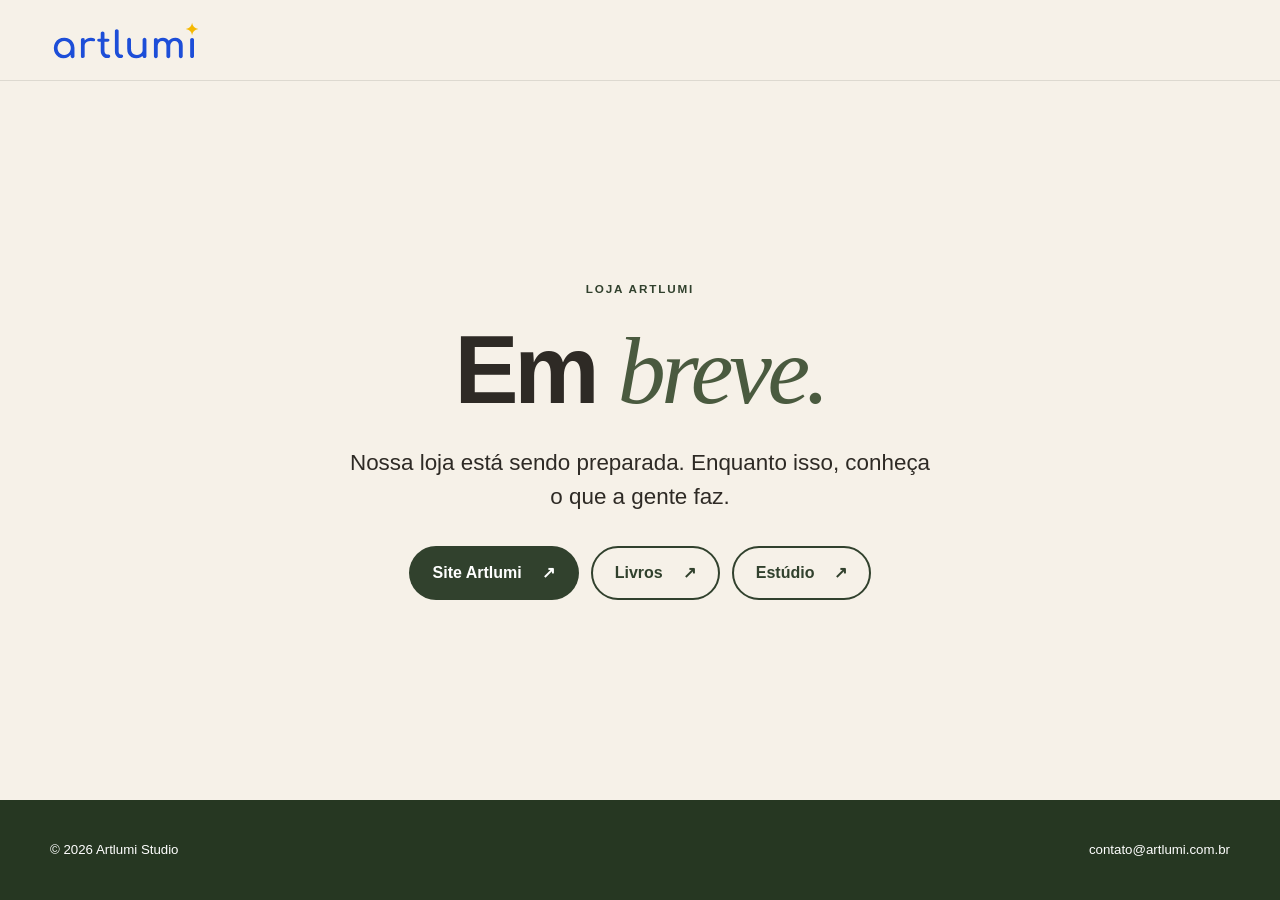
<file: index.html>
<!doctype html>
<html lang="pt-BR">
  <head>
    <meta charset="utf-8">
    <meta name="viewport" content="width=device-width, initial-scale=1">
    <meta name="description" content="A loja da Artlumi está sendo preparada. Enquanto isso, conheça o site, os livros e o estúdio.">
    <meta name="robots" content="noindex">
    <meta property="og:title" content="Loja Artlumi | Em breve">
    <meta name="theme-color" content="#F6F1E8">
    <title>Loja Artlumi | Em breve</title>
    <link rel="icon" type="image/svg+xml" href="assets/img/logo-artlumi.svg">
    <link rel="stylesheet" href="assets/style.css">
  </head>
  <body>
    <header class="site-header">
      <div class="container header-inner">
        <a class="brand" href="https://artlumi.com.br/" aria-label="Artlumi Studio — site principal">
          <img src="assets/img/logo-artlumi.svg" width="150" height="49" alt="Artlumi Studio">
        </a>
      </div>
    </header>

    <main class="coming-soon" aria-labelledby="titulo-principal">
      <div class="container coming-soon-inner">
        <p class="eyebrow">LOJA ARTLUMI</p>
        <h1 id="titulo-principal">Em <em>breve.</em></h1>
        <p class="lead">Nossa loja está sendo preparada. Enquanto isso, conheça o que a gente faz.</p>
        <nav class="actions" aria-label="Conheça a Artlumi">
          <a class="button button-primary" href="https://artlumi.com.br/">Site Artlumi <span aria-hidden="true">↗</span></a>
          <a class="button button-outline" href="https://book.artlumi.com.br/">Livros <span aria-hidden="true">↗</span></a>
          <a class="button button-outline" href="https://studio.artlumi.com.br/">Estúdio <span aria-hidden="true">↗</span></a>
        </nav>
      </div>
    </main>

    <footer class="site-footer">
      <div class="container footer-inner">
        <small>© 2026 Artlumi Studio</small>
        <a href="mailto:contato@artlumi.com.br">contato@artlumi.com.br</a>
      </div>
    </footer>
  </body>
</html>
</file>
<file: assets/style.css>
:root {
  color-scheme: light;
  --green: #4a5a3f;
  --green-dark: #31412d;
  --beige: #e9dfcf;
  --cream: #f6f1e8;
  --ink: #2e2a25;
  --blue: #1d4ed8;
}

*, *::before, *::after { box-sizing: border-box; }
body { display: flex; flex-direction: column; min-height: 100vh; min-height: 100svh; margin: 0; color: var(--ink); background: var(--cream); font-family: "Avenir Next", Avenir, "Segoe UI", sans-serif; line-height: 1.5; }
img { display: block; max-width: 100%; }
a { color: inherit; }
:focus-visible { outline: 3px solid var(--blue); outline-offset: 4px; }
.container { width: min(100% - 48px, 1180px); margin-inline: auto; }
.site-header { border-bottom: 1px solid rgba(46,42,37,.12); }
.header-inner { display: flex; align-items: center; min-height: 80px; }
.brand { display: inline-flex; align-items: center; min-height: 44px; }
.brand img { width: 150px; height: auto; }
.eyebrow { margin: 0 0 20px; color: var(--green-dark); font-size: .73rem; font-weight: 800; letter-spacing: .16em; line-height: 1.4; }
h1 { margin: 0; font-size: clamp(3.25rem, 8vw, 6rem); font-weight: 800; letter-spacing: -.045em; line-height: 1.08; overflow-wrap: break-word; }
em { color: var(--green); font-family: Georgia, serif; font-weight: 400; }
.button { display: inline-flex; align-items: center; justify-content: center; gap: 20px; min-height: 52px; padding: 13px 22px; border: 2px solid transparent; border-radius: 999px; font-weight: 800; text-align: center; text-decoration: none; transition: transform .2s ease, background-color .2s ease; }
.button:hover { transform: translateY(-3px); }
.button-primary { color: #fff; background: var(--green-dark); }
.button-primary:hover { background: #263722; }
.button-outline { border-color: var(--green-dark); color: var(--green-dark); }
.button-outline:hover { background: var(--beige); }
.coming-soon, .not-found { display: flex; flex: 1; align-items: center; padding-block: 64px; }
.coming-soon-inner { text-align: center; }
.lead { max-width: 590px; margin: 24px auto 32px; font-size: clamp(1.1rem, 2vw, 1.4rem); }
.actions { display: flex; flex-wrap: wrap; justify-content: center; gap: 12px; }
.not-found h1 { max-width: 800px; font-size: clamp(2.65rem, 6vw, 5rem); }
.not-found p:not(.eyebrow) { margin: 24px 0 30px; font-size: 1.1rem; }
.site-footer { padding-block: 28px; color: #fff; background: #263722; }
.footer-inner { display: flex; align-items: center; justify-content: space-between; gap: 12px 24px; }
.site-footer small, .site-footer a { font-size: .83rem; }
.site-footer a { display: inline-flex; align-items: center; min-height: 44px; text-decoration: none; overflow-wrap: anywhere; }
.site-footer a:hover { text-decoration: underline; text-underline-offset: 5px; }

@media (max-width: 520px) {
  .container { width: min(100% - 32px, 1180px); }
  .header-inner { min-height: 68px; }
  .brand img { width: 124px; }
  .coming-soon, .not-found { padding-block: 48px; }
  .actions { flex-direction: column; }
  .actions .button { width: 100%; }
  .footer-inner { flex-direction: column; align-items: flex-start; }
}

@media (prefers-reduced-motion: reduce) {
  *, *::before, *::after { transition-duration: .01ms !important; }
}
</file>
